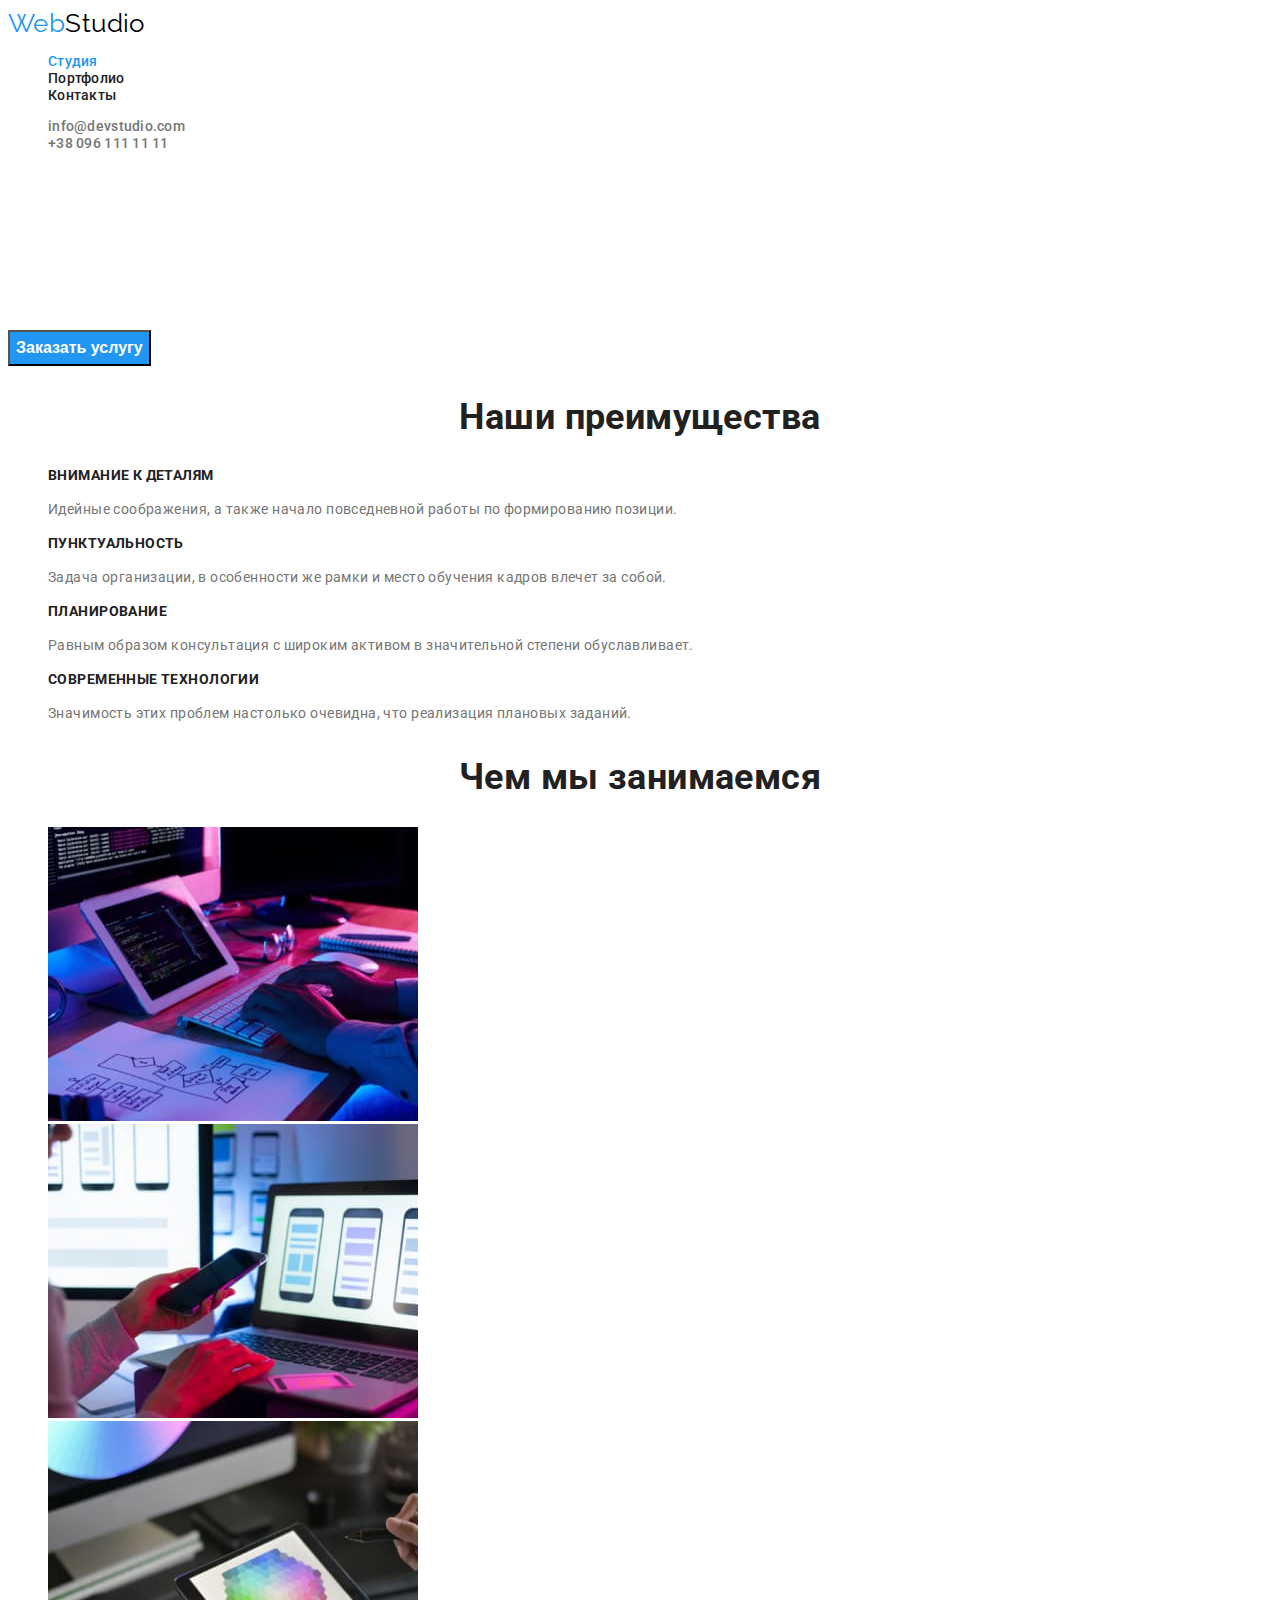
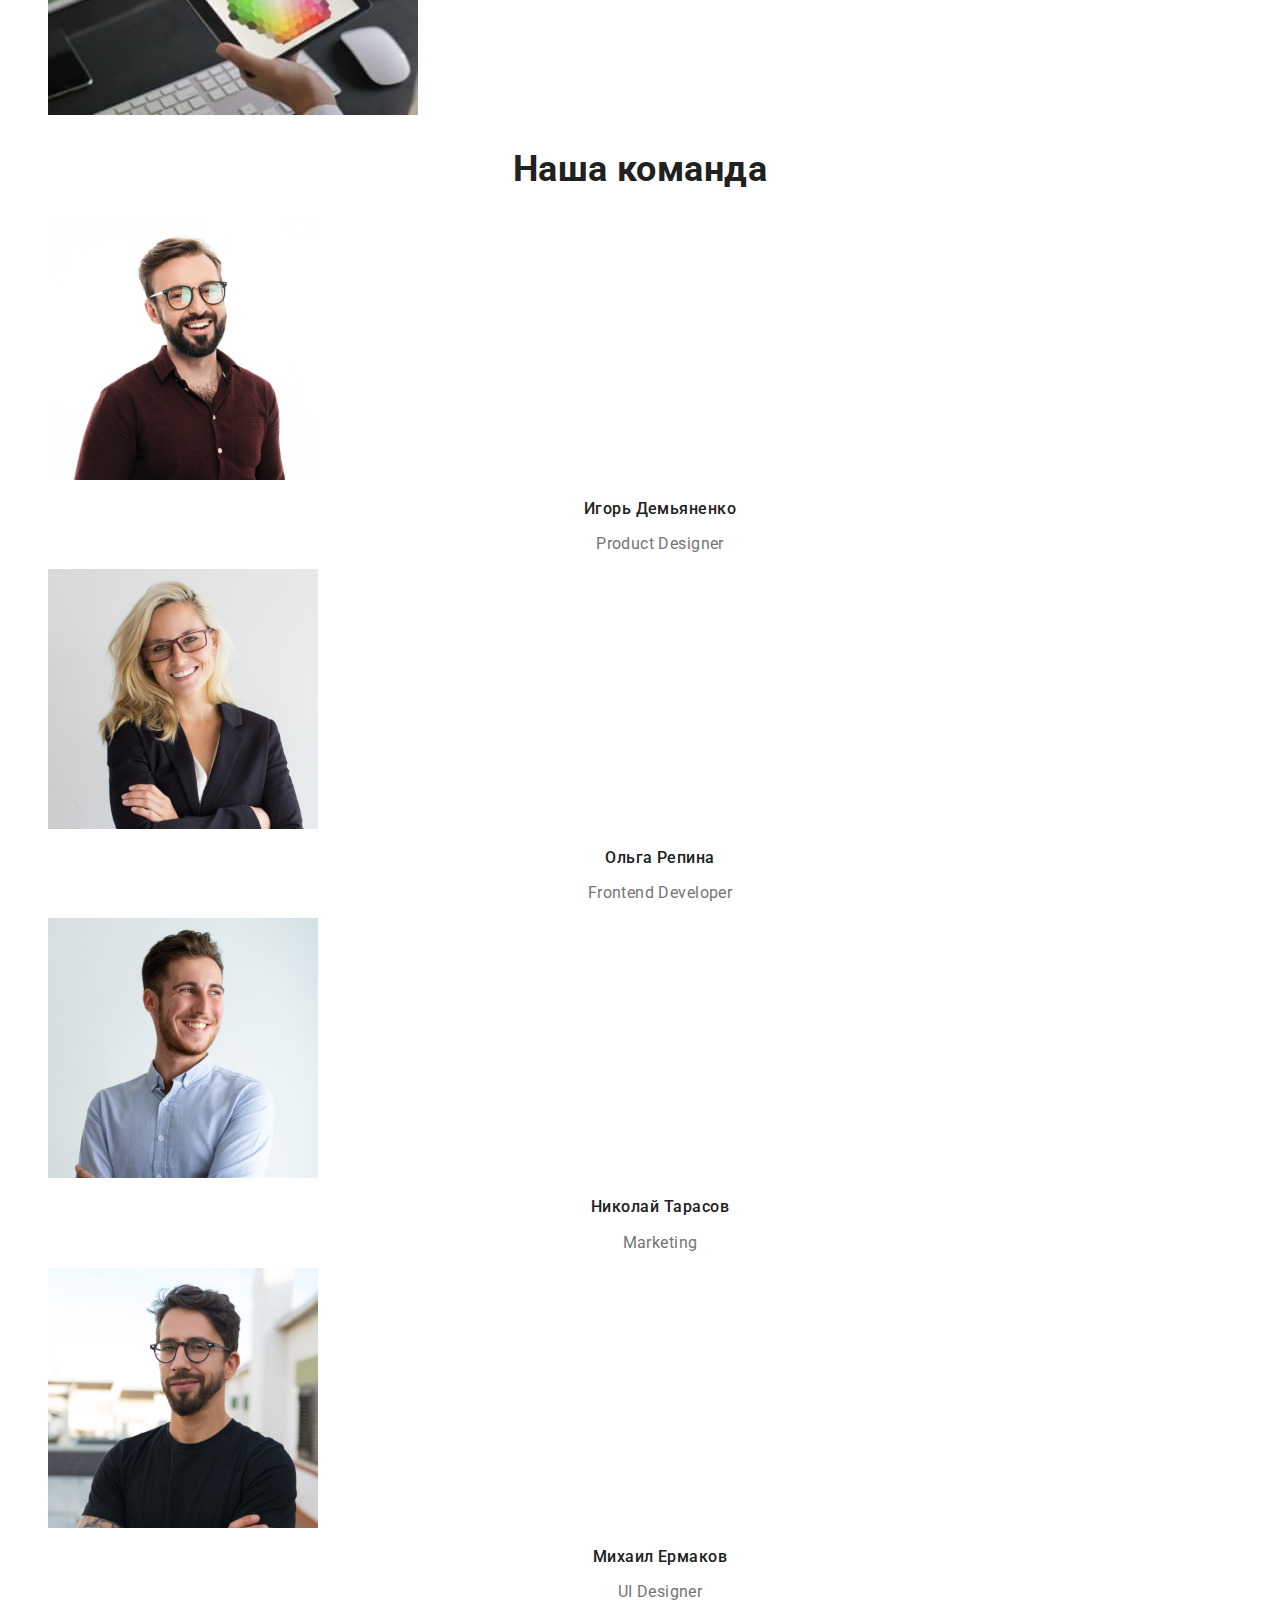
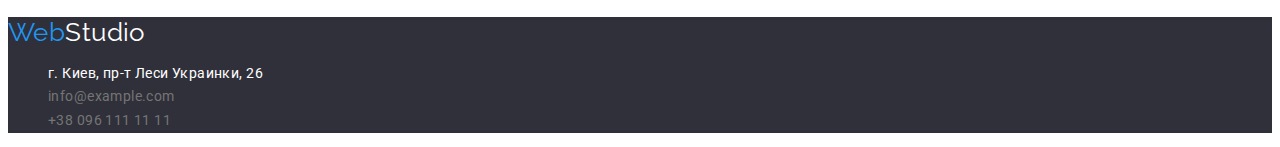
<file: index.html>
<!DOCTYPE html>
<html lang="ru">
<head>
    <meta charset="UTF-8">
    <meta http-equiv="X-UA-Compatible" content="IE=edge">
    <meta name="viewport" content="width=device-width, initial-scale=1.0">
<link href="https://fonts.googleapis.com/css2?family=Raleway:wght@700&family=Roboto:wght@400;500;700;900&display=swap"
    rel="stylesheet">
    <link rel="portfolio" href="./portfolio.html">
    <link rel="stylesheet" href="./css/styles.css">
    <link rel="stylesheet" href="https://bit.ly/3pXMvUd">
    <title>Document</title>
</head>
<body>
    <!--Шапка-->
    <header class="page-header">
        <nav>
            <a href="./index.html" class="logo" lang="en"><span class="web-logo">Web</span>Studio</a>
            <ul class="site-nav">
                <li><a href="./index.html" class="link current">Студия</a></li>
                <li><a href="./portfolio.html" class="link">Портфолио</a></li>
                <li><a href="" class="link">Контакты</a></li>
            </ul>
            <ul class="contacts">
                <li><a href="mailto:info@devstudio.com" class="link">info@devstudio.com</a></li>
                <li><a href="tel:+380961111111" class="link">+38 096 111 11 11</a></li>
            </ul>

        </nav>
    </header>
   <!--Герой-->
    <section class="hero">
        <h1 class="hero-title">Эффективные решения<br> 
            для вашего бизнеса</h1>
        <button type="button" class="button primary">Заказать услугу</button>
    </section>
    <!--Услуги-->
    <section class="section">
        <h2 class="section-title">Наши преимущества</h2>
        <ul class="features-list">
            <li>
                <h3 class="title">Внимание к деталям</h3>
                <p class="titel-desc">Идейные соображения, а также начало повседневной работы по формированию позиции.</p>
            </li>
            <li>
                <h3 class="title">Пунктуальность</h3>
                <p class="titel-desc">Задача организации, в особенности же рамки и место обучения кадров влечет за собой.</p>
            </li>
            <li>
                <h3 class="title">Планирование</h3>
                <p class="titel-desc">Равным образом консультация с широким активом в значительной степени обуславливает.</p>
            </li>
            <li>
                <h3 class="title">Современные технологии</h3>
                <p class="titel-desc">Значимость этих проблем настолько очевидна, что реализация плановых заданий.</p>
            </li>
        </ul>
        <h2 class="section-title">Чем мы занимаемся</h2>
        <ul>
            <li>
                    <img src="./image/box_1.jpg" alt="Программирование" width="370">
            </li>
            <li>
                    <img src="./image/box_2.jpg" alt="Веб дизайн" width="370">
            </li>
            <li>
                    <img src="./image/box_3.jpg" alt="Дизайн" width="370">
            </li>
        </ul>
    </section>
    <!--Команда-->
    <section class="section">
        <h2 class="section-title">Наша команда</h2>
        <ul class="team-list">
            <li>
                <img src="./image/img.jpg" alt="Product Designer" width="270">
                <h3 class="title">Игорь Демьяненко</h3>
                <p class="team-desc">Product Designer</p>
            </li>
            <li>
                <img src="./image/img1.jpg" alt="Frontend Developer" width="270">
                <h3 class="title">Ольга Репина</h3>
                <p class="team-desc">Frontend Developer</p>
            </li>
            <li>
                <img src="./image/img2.jpg" alt="Marketing" width="270">
                <h3 class="title">Николай Тарасов</h3>
                <p class="team-desc">Marketing</p>
            </li>
            <li>
                <img src="./image/img3.jpg" alt="UI Designer" width="270">
                <h3 class="title">Михаил Ермаков</h3>
                <p class="team-desc">UI Designer</p>
            </li>
        </ul>
    </section>
    <!--Футер-->
    <footer>
        <a href="./index.html" class="logo" lang="en"><span class="web-logo">Web</span>Studio</a>
        <address>
            <ul class="contact">
                <li><a class="link-map" href="https://bit.ly/3pXMvUd" target="_blank" rel="noopener noreferrer">г. Киев, пр-т
                        Леси Украинки, 26</a> </li>
                <li><a class="link" href="mailto:info@devstudio.com">info@example.com</a> </li>
                <li><a class="link" href="tel:+380961111111">+38 096 111 11 11</a> </li>
            </ul>
        </address>
    </footer>
</body>
</html>
</file>
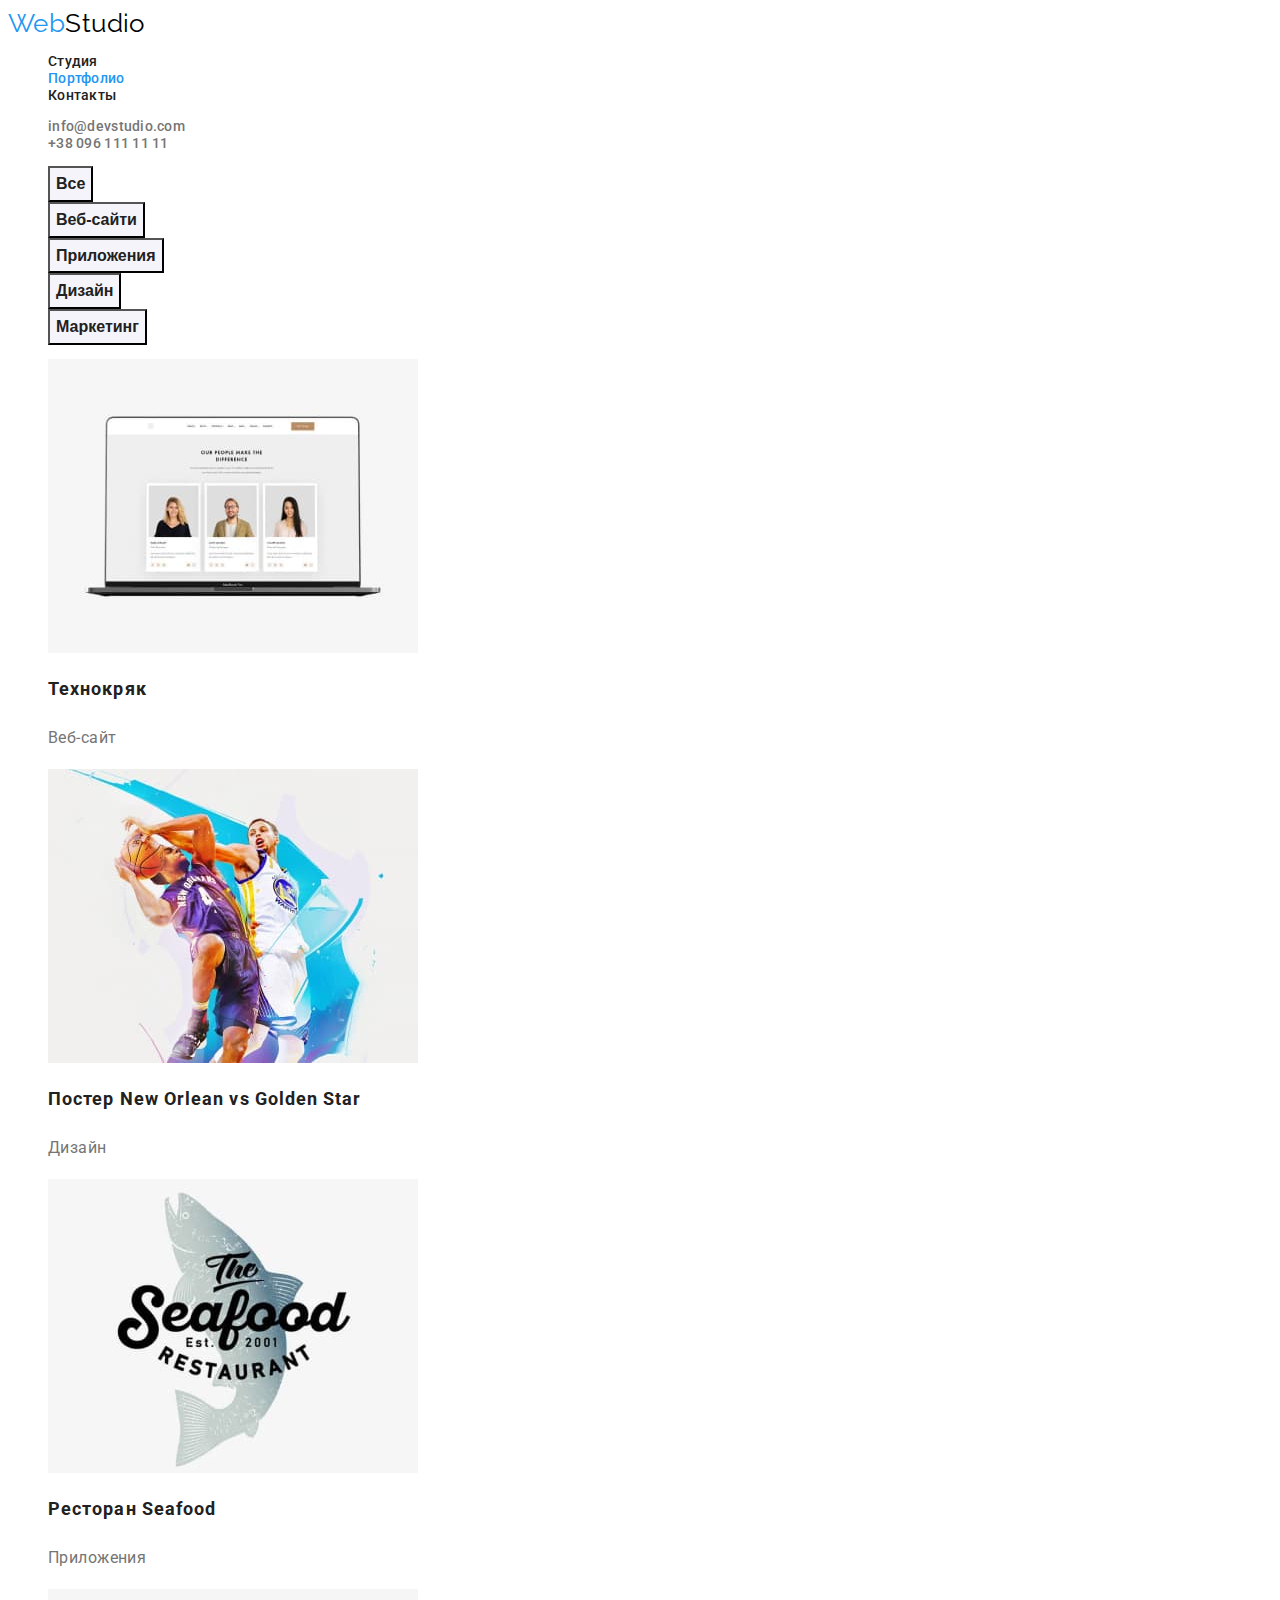
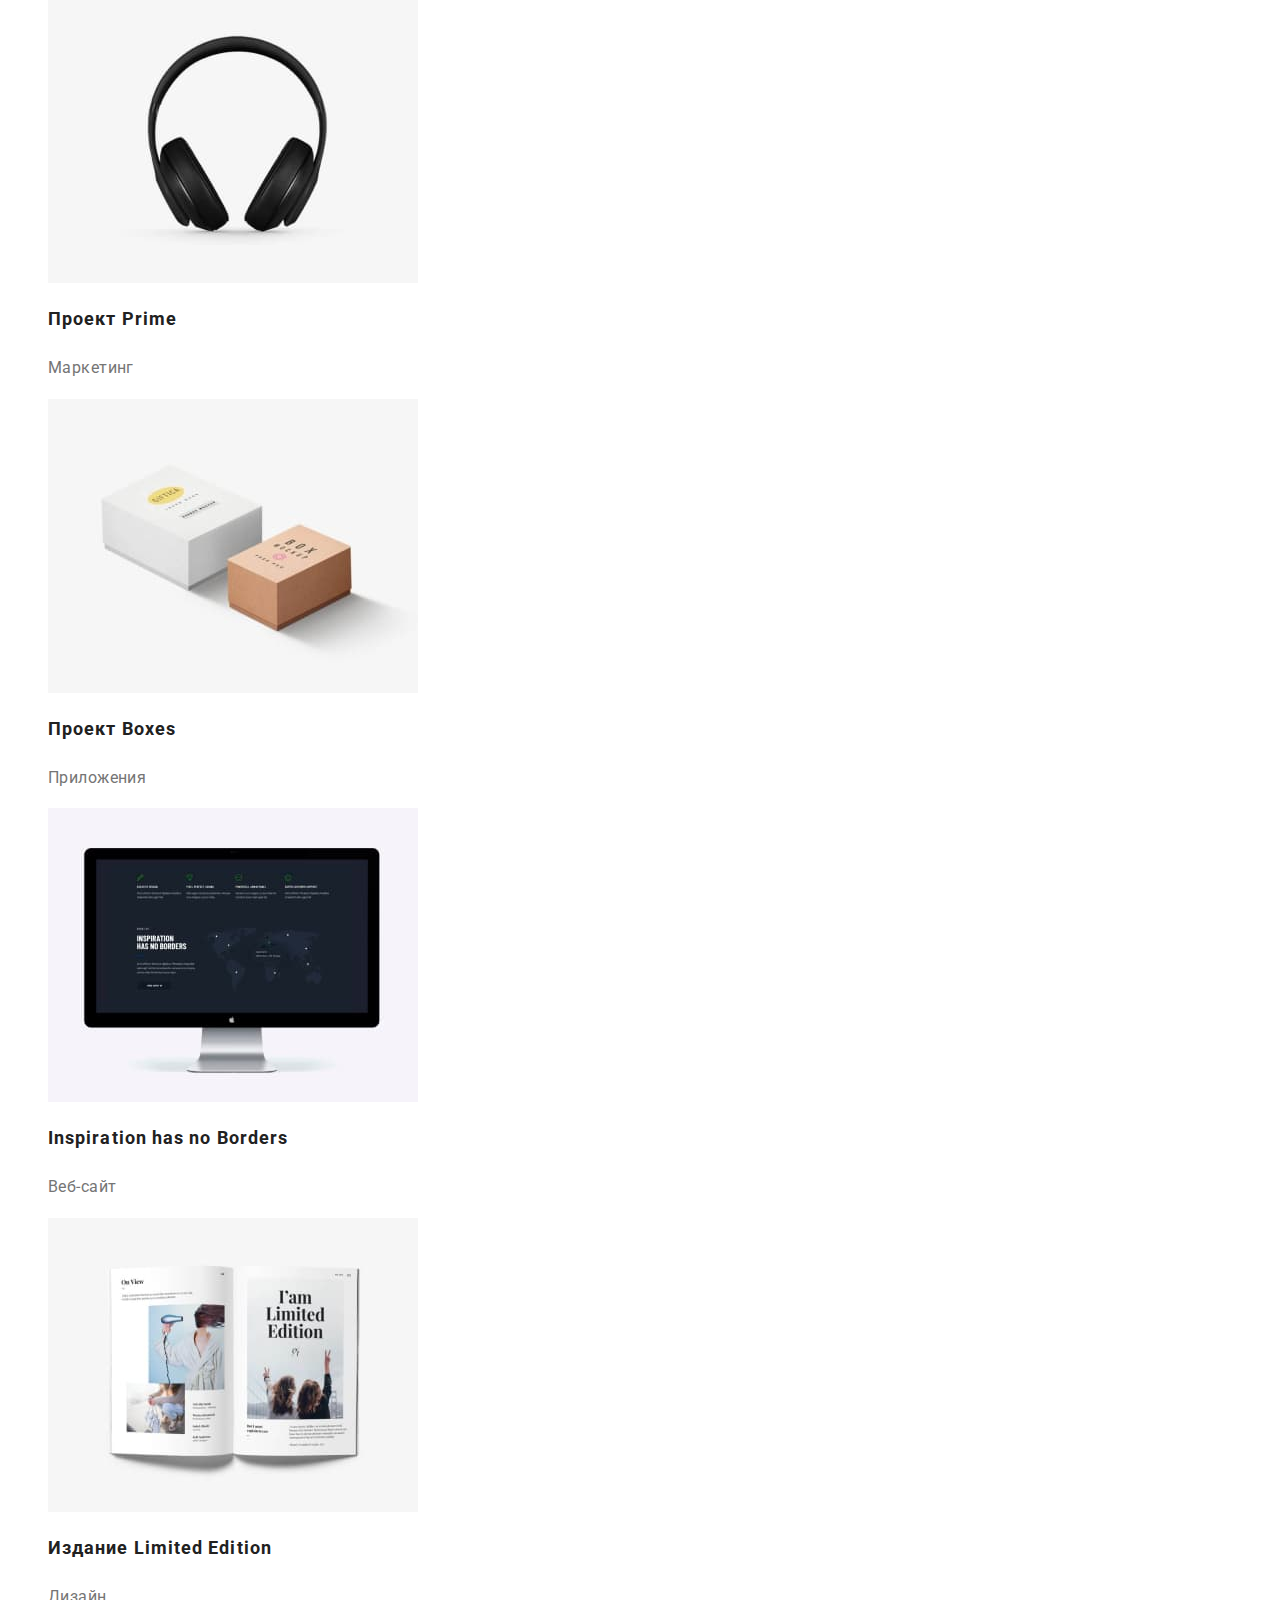
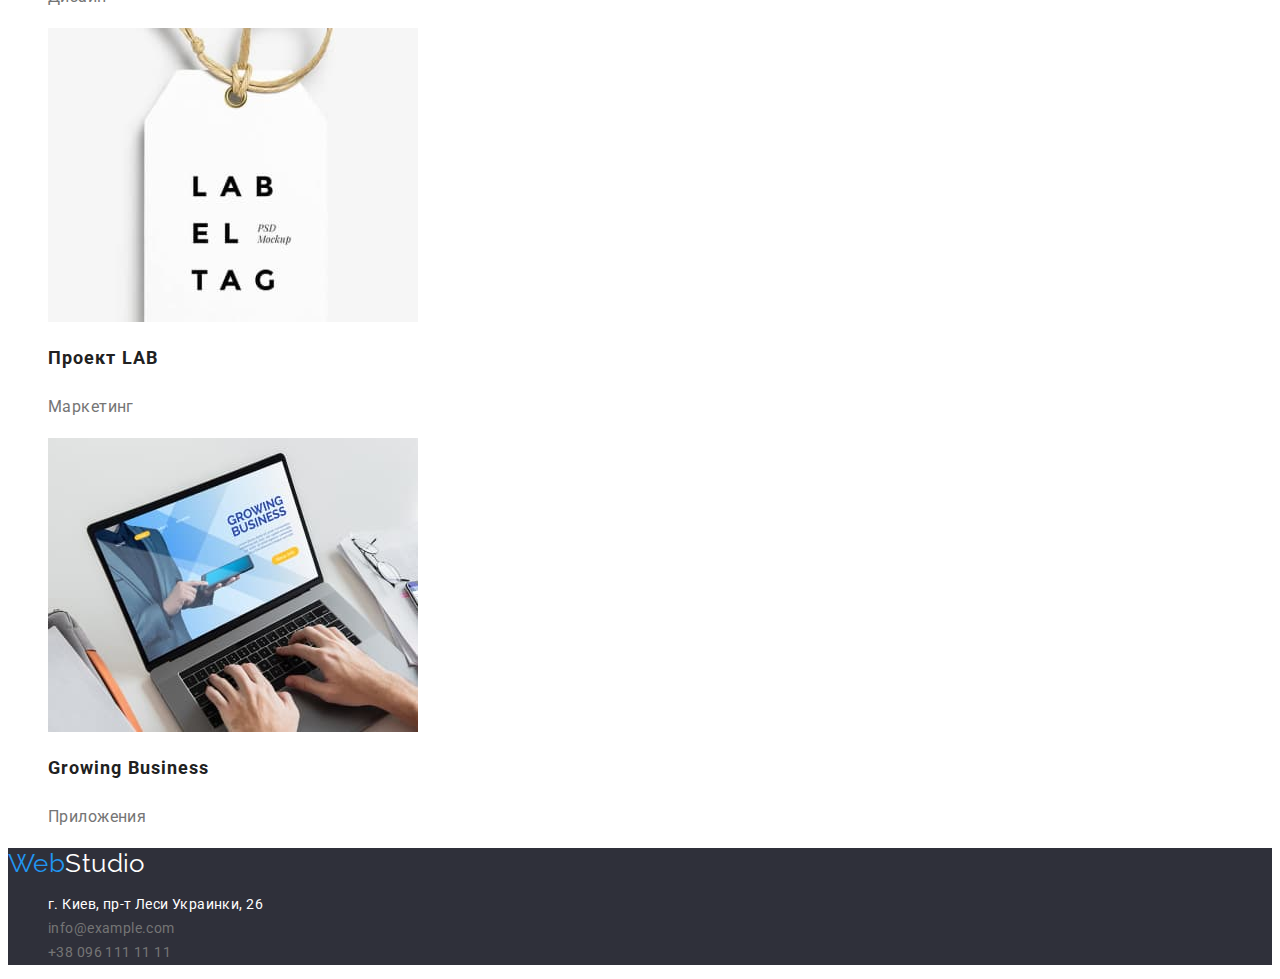
<file: portfolio.html>
<!DOCTYPE html>
<html lang="ru">

<head>
    <meta charset="UTF-8">
    <meta http-equiv="X-UA-Compatible" content="IE=edge">
    <meta name="viewport" content="width=device-width, initial-scale=1.0">
    <link href="https://fonts.googleapis.com/css2?family=Raleway:wght@700&family=Roboto:wght@400;500;700;900&display=swap"
        rel="stylesheet">
    <link rel="portfolio" href="./portfolio.html">
    <link rel="stylesheet" href="./css/styles.css">
    <link rel="stylesheet" href="https://bit.ly/3pXMvUd">
    <title>Document</title>
</head>

<body>
    <!--Шапка-->
    <header class="page-header">
        <nav>
        <a href="./index.html" class="logo" lang="en"><span class="web-logo">Web</span>Studio</a>
            <ul class="site-nav">
                <li><a href="./index.html" class="link">Студия</a></li>
                <li><a href="./portfolio.html" class="link current">Портфолио</a></li>
                <li><a href="" class="link">Контакты</a></li>
            </ul>
            <ul class="contacts">
                <li><a href="mailto:info@devstudio.com" class="link">info@devstudio.com</a></li>
                <li><a href="tel:+380961111111" class="link">+38 096 111 11 11</a></li>
            </ul>
    
        </nav>
    </header>
    <!--Навигация-->
    <section class="section">
        <h1 class="section-work">Портфолио</h1> 
            <ul>
                <li><button type="button" class="button secondary">Все</button></li>
                <li><button type="button" class="button secondary">Веб-сайти</button></li>
                <li><button type="button" class="button secondary">Приложения</button></li>
                <li><button type="button" class="button secondary">Дизайн</button></li>
                <li><button type="button" class="button secondary">Маркетинг</button></li>
            </ul>            
                 <ul class="work">
                     <li>
                         <a class="work-link" href=""><img src="./image/portf1.jpg" alt="Product1" width="370">
                         <h2 class="title">Технокряк</h2>
                         <p class="text">Веб-сайт</p></a>
                     </li>
                     <li>
                         <a class="work-link" href="" ><img src="./image/portf2.jpg" alt="Product2" width="370">
                         <h2 class="title">Постер New Orlean vs Golden Star</h2>
                         <p class="text">Дизайн</p></a>
                     </li>
                     <li>
                         <a class="work-link" href="" ><img src="./image/portf3.jpg" alt="Product3" width="370">
                         <h2 class="title">Ресторан Seafood</h2>
                         <p class="text">Приложения</p></a>
                     </li>
                     <li>
                         <a class="work-link" href="" ><img src="./image/portf4.jpg" alt="Product4" width="370">
                         <h2 class="title">Проект Prime</h2>
                         <p class="text">Маркетинг</p></a>
                     </li>
                     <li>
                         <a class="work-link" href="" ><img src="./image/portf5.jpg" alt="Product5" width="370">
                         <h2 class="title">Проект Boxes</h2>
                         <p class="text">Приложения</p></a>
                     </li>
                     <li>
                         <a class="work-link" href="" ><img src="./image/portf6.jpg" alt="Product6" width="370">
                         <h2 class="title">Inspiration has no Borders</h2>
                         <p class="text">Веб-сайт</p></a>
                     </li>
                     <li>
                         <a class="work-link" href="" ><img src="./image/portf7.jpg" alt="Product7" width="370">
                         <h2 class="title">Издание Limited Edition</h2>
                         <p class="text">Дизайн</p></a>
                     </li>
                     <li>
                         <a class="work-link" href="" ><img src="./image/portf8.jpg" alt="Product8" width="370">
                         <h2 class="title">Проект LAB</h2>
                         <p class="text">Маркетинг</p></a>
                     </li>
                     <li>
                         <a class="work-link" href="" ><img src="./image/portf9.jpg" alt="Product9" width="370">
                         <h2 class="title">Growing Business</h2>
                         <p class="text">Приложения</p></a>
                     </li>
        </ul>
    </section>

<footer>
    <a href="./index.html" class="logo" lang="en"><span class="web-logo">Web</span>Studio</a>
    <address>
        <ul class="contact">
            <li><a class="link-map" href="https://bit.ly/3pXMvUd" target="_blank" rel="noopener noreferrer">г. Киев,
                    пр-т
                    Леси Украинки, 26</a> </li>
            <li><a class="link" href="mailto:info@devstudio.com">info@example.com</a> </li>
            <li><a class="link" href="tel:+380961111111">+38 096 111 11 11</a> </li>
        </ul>
    </address>
</footer>
</body>
</html>
</file>
<file: css/styles.css>
:root {
    --primary-text-color:#212121;
    --desc-text-color: #757575;
    --accent-color: #2196F3;
    --primary-background-color:#E5E5E5;
    --accent-background-color:#F5F4FA;
    --primary-white-color:#FFFFFF;
    --primary-black-color: #000000;
    --footer-backgraund-color: #2F303A;

}

body{
        font-family: 'Roboto', sans-serif;
        background-color: var(--primary-white-color);
        color: var(--primary-text-color) ;
        font-size: 14px;
        letter-spacing: 0.03em;
}
ul {list-style: none; }
/* основной цвет #212121 */
/* вторичный цвет #757575 */
/*  акцент цвет #2196F3 */
/* цвет белый #FFFFFF */
/* вторичный цвет фона #F5F4FA */
/* цвет фона футер  #2F303A */

    /* logo */
 .logo {font-family: 'Raleway';
        font-size: 26px;
        line-height: 1.19;
        color: var(--primary-black-color);
        text-decoration: none;
    }
.web-logo {color: var(--accent-color);}
        /* nav */
.site-nav .link {color: var(--primary-text-color);

    font-weight: 500;
    line-height: 1.14;
    letter-spacing: 0.02em;
    text-decoration: none;
}
.site-nav .link:hover,
.site-nav .link:focus {
    color: var(--accent-color);
}

.site-nav .link.current {color: var(--accent-color);}

/* contacts */
.contacts .link {
    color: var(--desc-text-color);
    font-weight: 500;
    line-height: 1.14;
    letter-spacing: 0.02em;
    text-decoration: none;
}
.contacts .link:hover,
.contacts .link:focus {
    color: var(--accent-color);
}
/* Hero */
.hero-title {color: var(--primary-white-color);
    font-weight: 900;
    font-size: 44px;
    line-height: 1.36;
    text-align: center;
    letter-spacing: 0.06em;
    text-transform: uppercase;}
/* Section */
.section-title {color: var(--primary-text-color);
    font-weight: 700;
    font-size: 36px;
    line-height: 1.17;
    text-align: center;}
/* Features */
.features-list .title {
    color: var(--primary-text-color);
        font-size: 14px;
        font-weight: 700;
        line-height: 1.14;
        text-transform: uppercase;
}
.features-list .titel-desc { color: var(--desc-text-color);
    line-height: 1.71;}

/* Команда */
.team-list .title {color: var(--primary-text-color);
    font-weight: 500;
    font-size: 16px;
    line-height: 1.19;
    text-align: center;
    letter-spacing: 0.03em;}
.team-desc { color: var(--desc-text-color);
    font-size: 16px;
    line-height: 1.19;
    text-align: center;}
/* Button */
button { color: var(--primary-white-color);
        background-color: var(--accent-color);
        font-weight: 700;
        font-size: 16px;
        line-height: 1.87;}
.button.secondary { color: var(--primary-text-color); 
    background-color: var(--accent-background-color);} 
.button.secondary:hover,
.button.secondary:focus {color: var(--primary-white-color);
background-color: var(--accent-color);}

/* Портфолио */
.section-work {
    display: none;
}
.work-link {text-decoration: none;}
.work .title {color: var(--primary-text-color);
    font-weight: 700;
    font-size: 18px;
    line-height: 2;
    letter-spacing: 0.06em;}
.text {color: var(--desc-text-color);
        font-size: 16px;
        line-height: 1.87;}
/* footer */
footer {background-color: var(--footer-backgraund-color)}
footer .logo {color: var(--primary-white-color);
              font-family: 'Raleway';}
address {
    font-style: normal;
}
.contact .link-map {color: var(--primary-white-color);
    line-height: 1.71;
    text-decoration: none;}
.contact .link {
        color: var(--desc-text-color);
        line-height: 1.71;
        text-decoration: none;
    }
</file>
